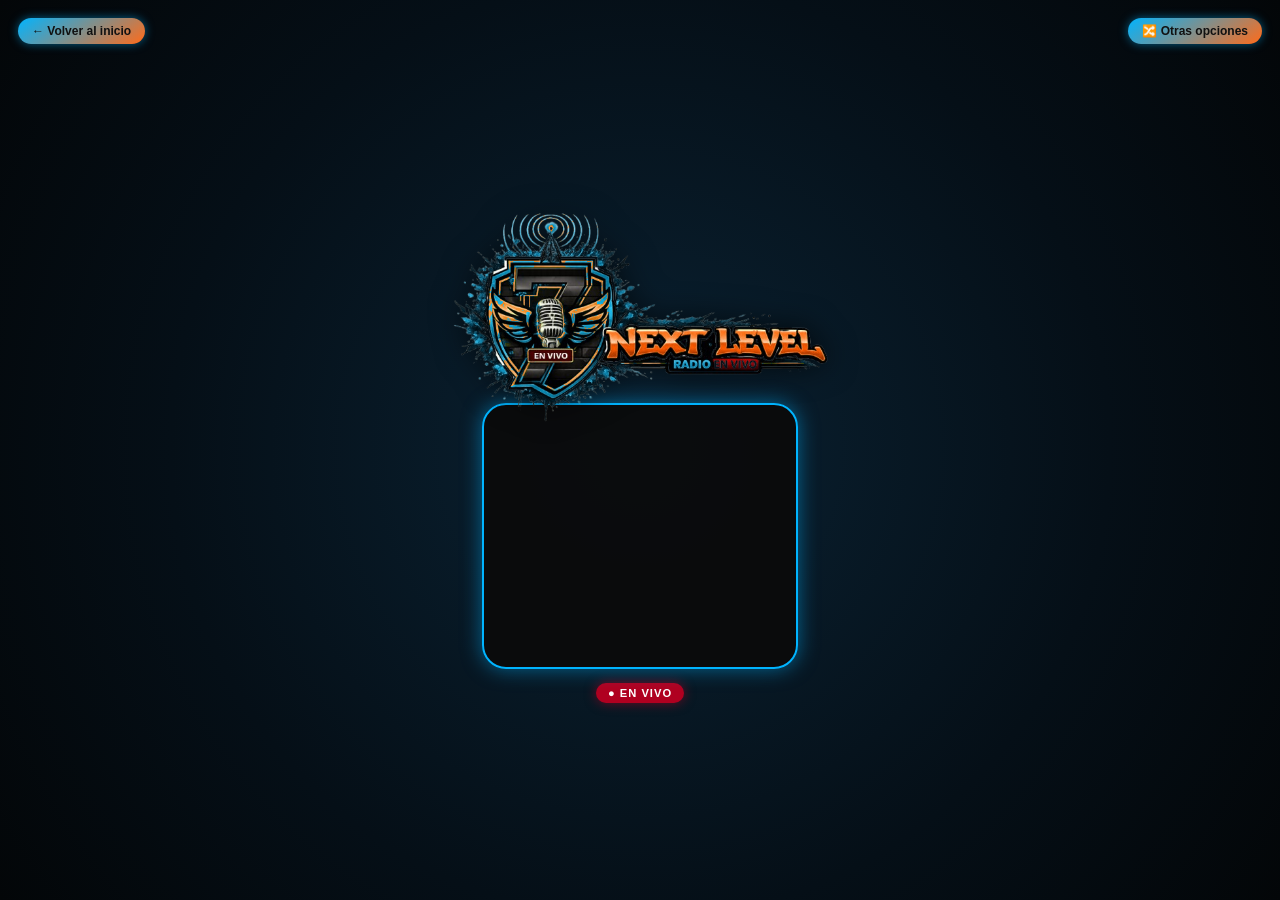
<file: radio-zeno.html>
<!DOCTYPE html>
<html lang="es">
<head>
<meta charset="UTF-8">
<meta name="viewport" content="width=device-width, initial-scale=1.0">
<title>Next Level 7 - Radio en Vivo</title>
<style>
  body {
    margin: 0;
    min-height: 100vh;
    background: radial-gradient(circle at center, #0a2233 0%, #050f17 60%, #030608 100%);
    font-family: 'Segoe UI', Arial, sans-serif;
    display: flex;
    align-items: center;
    justify-content: center;
    color: #fff;
    text-align: center;
  }

  a.volver {
    position: fixed;
    top: 18px;
    left: 18px;
    color: #111;
    background: linear-gradient(145deg, #00b4ff, #ff6b1a);
    text-decoration: none;
    font-weight: bold;
    font-size: 0.75rem;
    padding: 6px 14px;
    border-radius: 20px;
    box-shadow: 0 0 10px rgba(0, 180, 255, 0.5);
    z-index: 10;
  }
  a.volver:hover { transform: scale(1.05); }

  .radio-widget {
    width: 400px;
    max-width: 95vw;
    transform: scale(var(--scale, 1));
    transform-origin: center center;
    display: flex;
    flex-direction: column;
    align-items: center;
  }

  .radio-widget .logo {
    width: 100%;
    filter: drop-shadow(0 0 15px rgba(0,0,0,0.7));
    position: relative;
    z-index: 2;
  }

  .radio-widget .player-card {
    background: rgba(10, 10, 10, 0.92);
    border: 2px solid #00b4ff;
    border-radius: 24px;
    padding: 6px;
    box-shadow: 0 0 20px rgba(0, 180, 255, 0.5);
    margin-top: -60px;
    position: relative;
    z-index: 1;
    overflow: hidden;
    display: flex;
    justify-content: center;
  }

  .live-badge {
    background: #b00020;
    color: #fff;
    font-weight: bold;
    font-size: 0.7rem;
    padding: 4px 12px;
    border-radius: 20px;
    margin-top: 14px;
    letter-spacing: 1px;
    box-shadow: 0 0 12px rgba(176,0,32,0.6);
    animation: pulse 1.5s infinite;
  }
  @keyframes pulse {
    0% { box-shadow: 0 0 0 0 rgba(176,0,32,0.6); }
    70% { box-shadow: 0 0 0 12px rgba(176,0,32,0); }
    100% { box-shadow: 0 0 0 0 rgba(176,0,32,0); }
  }

  #unlock-overlay {
    position: fixed;
    inset: 0;
    z-index: 999;
    background: transparent;
    cursor: pointer;
  }
</style>
</head>
<body>

  <div id="unlock-overlay"></div>

  <a href="index.html" class="volver">← Volver al inicio</a>
  <a href="radio.html" style="position:fixed; top:18px; right:18px; color:#111; background:linear-gradient(145deg,#00b4ff,#ff6b1a); text-decoration:none; font-weight:bold; font-size:0.75rem; padding:6px 14px; border-radius:20px; box-shadow:0 0 10px rgba(0,180,255,0.5); z-index:10;">🔀 Otras opciones</a>

  <div class="radio-widget" style="--scale:1;">
    <img src="radio.png" alt="Next Level 7 Radio" class="logo">

    <div class="player-card">
      <iframe
        src="https://listen.zeno.fm/player/next-level-7"
        allow="autoplay; clipboard-write; encrypted-media; fullscreen; picture-in-picture"
        frameborder="0"
        scrolling="no"
        height="250"
        width="300"
        loading="lazy"
        style="border-radius:20px; display:block; max-width:100%;">
      </iframe>
    </div>

    <div class="live-badge">● EN VIVO</div>
  </div>

  <audio id="jingle-nl7" src="jingle-nl7.mp3" preload="auto"></audio>

  <script>
    const JINGLE_CADA_MS = 10 * 60 * 1000;
    const jingleAudio = document.getElementById('jingle-nl7');
    const unlockOverlay = document.getElementById('unlock-overlay');
    let jingleDesbloqueado = false;

    const audioCtx = new (window.AudioContext || window.webkitAudioContext)();
    const jingleSource = audioCtx.createMediaElementSource(jingleAudio);
    const jingleCompressor = audioCtx.createDynamicsCompressor();
    jingleCompressor.threshold.value = -24;
    jingleCompressor.knee.value = 30;
    jingleCompressor.ratio.value = 12;
    jingleCompressor.attack.value = 0.003;
    jingleCompressor.release.value = 0.25;
    const jingleGain = audioCtx.createGain();
    jingleGain.gain.value = 5;
    jingleSource.connect(jingleCompressor).connect(jingleGain).connect(audioCtx.destination);

    function desbloquearJingle(){
      if(jingleDesbloqueado) return;
      if(audioCtx.state === 'suspended') audioCtx.resume();
      jingleAudio.play().then(()=>{
        jingleDesbloqueado = true;
        jingleAudio.pause();
        jingleAudio.currentTime = 0;
      }).catch(()=>{});
      unlockOverlay.style.display = 'none';
    }
    unlockOverlay.addEventListener('click', desbloquearJingle);
    unlockOverlay.addEventListener('touchstart', desbloquearJingle);

    setInterval(()=>{
      if(!jingleDesbloqueado) return;
      jingleAudio.currentTime = 0;
      jingleAudio.play().catch(()=>{});
    }, JINGLE_CADA_MS);
  </script>

</body>
</html>
</file>
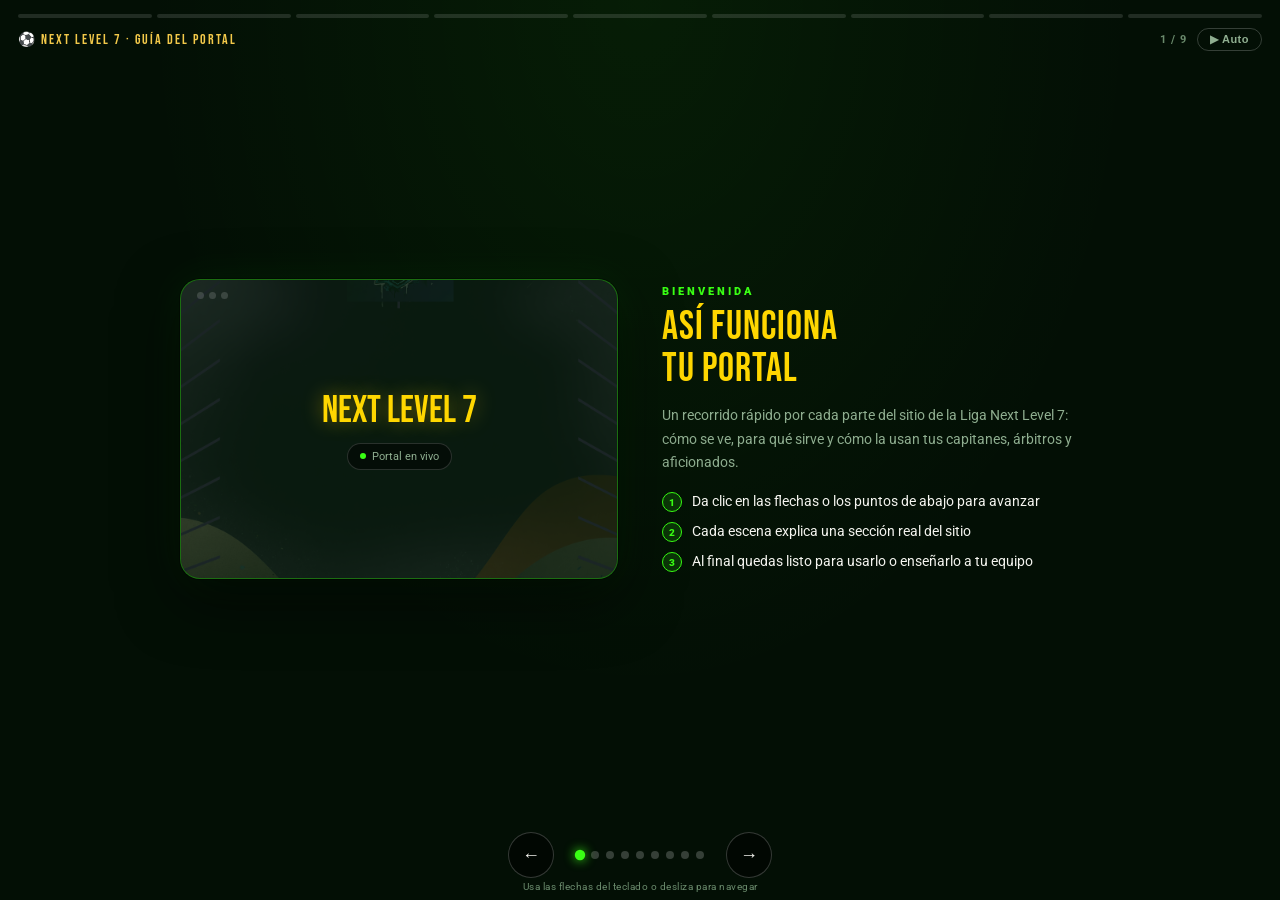
<file: tutorial.html>
<!DOCTYPE html>
<html lang="es">
<head>
<meta charset="UTF-8">
<meta name="viewport" content="width=device-width, initial-scale=1.0">
<title>Cómo usar el portal — Liga Next Level 7</title>
<link href="https://fonts.googleapis.com/css2?family=Bebas+Neue&family=Roboto:wght@400;700;900&display=swap" rel="stylesheet">
<style>
:root{
  --bg:#030f05; --panel:#0a1f10; --panel2:#0e2814;
  --neon:#39ff14; --neon-dim:rgba(57,255,20,.15);
  --gold:#ffd700; --gold-soft:#f3c94a;
  --text:#f5f5f0; --muted:#8fae90; --muted2:#6a8a6c;
  --danger:#e03030; --blue:#29a6ff;
}
*{box-sizing:border-box;margin:0;padding:0}
html,body{height:100%}
body{
  background:var(--bg);
  background-image:radial-gradient(ellipse at 50% 0%, rgba(57,255,20,.06) 0%, transparent 55%);
  color:var(--text);
  font-family:'Roboto',Arial,sans-serif;
  overflow:hidden;
  -webkit-tap-highlight-color:transparent;
}
.deck{position:fixed;inset:0;display:flex;flex-direction:column}
.scrubber{display:flex;gap:5px;padding:14px 18px 0;flex-shrink:0}
.scrub-seg{flex:1;height:4px;border-radius:3px;background:rgba(255,255,255,.12);overflow:hidden;cursor:pointer}
.scrub-fill{height:100%;width:0%;background:linear-gradient(90deg,var(--neon),var(--gold));border-radius:3px;transition:width .25s linear}
.scrub-seg.done .scrub-fill{width:100%;transition:none}
.scrub-seg.active .scrub-fill{transition:width linear}
.topbar{display:flex;align-items:center;justify-content:space-between;padding:10px 18px 4px;flex-shrink:0}
.topbar-title{font-family:'Bebas Neue',sans-serif;letter-spacing:2px;font-size:14px;color:var(--gold-soft)}
.topbar-count{font-size:11px;color:var(--muted2);font-weight:700;letter-spacing:1px}
.play-btn{background:none;border:1px solid rgba(255,255,255,.2);color:var(--muted);border-radius:20px;padding:4px 12px;font-size:11px;cursor:pointer;font-weight:700;letter-spacing:.5px}
.play-btn:hover{border-color:var(--neon);color:var(--neon)}
.stage{position:relative;flex:1;overflow:hidden}
.scene{
  position:absolute;inset:0;display:flex;flex-direction:column;align-items:center;justify-content:center;
  padding:20px 24px 40px;
  opacity:0;pointer-events:none;
  transform:translateX(40px) scale(.98);
  transition:opacity .5s ease, transform .5s ease;
}
.scene.active{opacity:1;pointer-events:all;transform:translateX(0) scale(1)}
.scene.prev{transform:translateX(-40px) scale(.98)}
.scene-inner{width:100%;max-width:920px;display:grid;grid-template-columns:1fr 1fr;gap:44px;align-items:center}
@media(max-width:760px){.scene-inner{grid-template-columns:1fr;gap:22px;text-align:center}}
.mock{
  position:relative;background:var(--panel);border:1.5px solid rgba(57,255,20,.35);border-radius:20px;
  padding:18px;min-height:300px;display:flex;flex-direction:column;justify-content:center;align-items:center;gap:10px;
  box-shadow:0 0 0 1px rgba(0,0,0,.4), 0 20px 60px rgba(0,0,0,.6), 0 0 40px rgba(57,255,20,.08);
  overflow:hidden;
}
.mock::before{content:'';position:absolute;inset:0;background-image:url('fondonuevo.png');background-size:cover;background-position:center;opacity:.16;z-index:0}
.mock > *{position:relative;z-index:1}
.mock-dot-row{position:absolute;top:12px;left:16px;display:flex;gap:5px;z-index:2}
.mock-dot-row span{width:7px;height:7px;border-radius:50%;background:rgba(255,255,255,.15)}
.txt-eyebrow{font-size:11px;font-weight:900;letter-spacing:3px;color:var(--neon);text-transform:uppercase;margin-bottom:8px}
.txt-title{font-family:'Bebas Neue',sans-serif;font-size:clamp(28px,4vw,40px);letter-spacing:1px;color:var(--gold);line-height:1.05;margin-bottom:14px}
.txt-body{font-size:14px;line-height:1.7;color:var(--muted);margin-bottom:16px}
.steps{display:flex;flex-direction:column;gap:9px;text-align:left}
.step{display:flex;gap:10px;align-items:flex-start;font-size:13.5px;color:var(--text);line-height:1.5}
.step-dot{flex-shrink:0;width:20px;height:20px;border-radius:50%;background:var(--neon-dim);border:1px solid var(--neon);color:var(--neon);font-size:10px;font-weight:900;display:flex;align-items:center;justify-content:center;margin-top:1px}
.navwrap{display:flex;align-items:center;justify-content:center;gap:22px;padding:10px 18px 22px;flex-shrink:0}
.navbtn{
  width:46px;height:46px;border-radius:50%;background:rgba(0,0,0,.5);border:1.5px solid rgba(255,255,255,.2);
  color:var(--text);font-size:18px;display:flex;align-items:center;justify-content:center;cursor:pointer;transition:all .2s;flex-shrink:0
}
.navbtn:hover{border-color:var(--neon);color:var(--neon);background:var(--neon-dim)}
.dots{display:flex;gap:7px;flex-wrap:wrap;justify-content:center;max-width:400px}
.dot{width:8px;height:8px;border-radius:50%;background:rgba(255,255,255,.2);cursor:pointer;transition:all .25s}
.dot.on{background:var(--neon);transform:scale(1.3);box-shadow:0 0 8px var(--neon)}
@keyframes floatY{0%,100%{transform:translateY(0)}50%{transform:translateY(-6px)}}
@keyframes blinkDot{0%,100%{opacity:1}50%{opacity:.2}}
@keyframes popIn{0%{transform:scale(.5);opacity:0}70%{transform:scale(1.08)}100%{transform:scale(1);opacity:1}}
@keyframes slideBubble{0%{transform:translateX(-14px);opacity:0}100%{transform:translateX(0);opacity:1}}
@keyframes drawLine{0%{stroke-dashoffset:200}100%{stroke-dashoffset:0}}
@keyframes carouselShift{0%,30%{transform:translateX(0)}50%,80%{transform:translateX(-64px)}100%{transform:translateX(0)}}
@keyframes flashGoal{0%,100%{opacity:0}10%,20%{opacity:1}30%{opacity:0}}
@keyframes typeCursor{0%,100%{opacity:1}50%{opacity:0}}
.mini-card{width:74px;height:96px;background:#000;border:1px solid var(--gold-soft);border-radius:10px;flex-shrink:0;display:flex;flex-direction:column;align-items:center;justify-content:center;gap:4px;box-shadow:0 0 12px rgba(255,215,0,.25)}
.mini-card .ic{font-size:22px}
.mini-card .lb{font-size:6.5px;color:var(--gold-soft);font-weight:900;letter-spacing:.5px;text-align:center;padding:0 4px}
.carousel-row{display:flex;gap:10px;animation:carouselShift 4s ease-in-out infinite}
.crest{width:34px;height:34px;border-radius:50%;background:linear-gradient(145deg,#222,#000);border:1.5px solid var(--gold-soft);display:flex;align-items:center;justify-content:center;font-size:15px}
.chip{background:rgba(0,0,0,.5);border:1px solid rgba(255,255,255,.15);border-radius:16px;padding:6px 12px;font-size:11px;color:var(--muted);display:inline-flex;align-items:center;gap:6px}
.chip .d{width:6px;height:6px;border-radius:50%;background:var(--neon);animation:blinkDot 1.2s infinite}
.bubble{background:var(--panel2);border:1px solid rgba(57,255,20,.25);border-radius:12px 12px 12px 3px;padding:7px 11px;font-size:11px;color:var(--text);max-width:170px;animation:slideBubble .5s ease both}
.bubble.me{border-radius:12px 12px 3px 12px;background:rgba(57,255,20,.12);border-color:rgba(57,255,20,.4);align-self:flex-end}
.score-big{font-family:'Bebas Neue',sans-serif;font-size:46px;color:var(--gold);letter-spacing:2px;line-height:1;text-shadow:0 0 16px rgba(255,215,0,.4)}
.goal-flash{position:absolute;inset:0;background:radial-gradient(circle,rgba(255,215,0,.35),transparent 70%);animation:flashGoal 2.2s ease-in-out infinite;z-index:0}
.sig-line{stroke:var(--neon);stroke-width:2.5;fill:none;stroke-dasharray:200;stroke-dashoffset:200;animation:drawLine 2.4s ease-in-out infinite}
.field-mini{background:rgba(255,255,255,.06);border:1px solid rgba(57,255,20,.3);border-radius:8px;padding:8px 10px;font-size:11px;color:var(--muted);width:150px;position:relative}
.field-mini::after{content:'';position:absolute;right:10px;top:50%;transform:translateY(-50%);width:1px;height:14px;background:var(--neon);animation:typeCursor 1s infinite}
.badge-cancha{font-family:'Bebas Neue',sans-serif;font-size:11px;letter-spacing:1px;padding:4px 12px;border-radius:14px;border:1px solid;animation:floatY 2.4s ease-in-out infinite}
.badge-cancha.c1{color:var(--neon);border-color:var(--neon);background:rgba(57,255,20,.08)}
.badge-cancha.c2{color:var(--blue);border-color:var(--blue);background:rgba(41,166,255,.08);animation-delay:.6s}
.footer-note{position:fixed;bottom:8px;left:0;right:0;text-align:center;font-size:10px;color:var(--muted2);letter-spacing:.5px;pointer-events:none}
</style>
</head>
<body>

<div class="deck">
  <div class="scrubber" id="scrubber"></div>

  <div class="topbar">
    <div class="topbar-title">⚽ NEXT LEVEL 7 · GUÍA DEL PORTAL</div>
    <div style="display:flex;align-items:center;gap:10px">
      <span class="topbar-count" id="topcount">1 / 9</span>
      <button class="play-btn" id="playBtn" onclick="togglePlay()">▶ Auto</button>
    </div>
  </div>

  <div class="stage" id="stage"></div>

  <div class="navwrap">
    <button class="navbtn" onclick="prevScene()">←</button>
    <div class="dots" id="dots"></div>
    <button class="navbtn" onclick="nextScene()">→</button>
  </div>
</div>
<div class="footer-note">Usa las flechas del teclado o desliza para navegar</div>

<script>
const escenas = [
  {
    eyebrow: 'Bienvenida',
    title: 'Así funciona<br>tu portal',
    body: 'Un recorrido rápido por cada parte del sitio de la Liga Next Level 7: cómo se ve, para qué sirve y cómo la usan tus capitanes, árbitros y aficionados.',
    steps: ['Da clic en las flechas o los puntos de abajo para avanzar','Cada escena explica una sección real del sitio','Al final quedas listo para usarlo o enseñarlo a tu equipo'],
    mock: `<div class="mock-dot-row"><span></span><span></span><span></span></div>
      <div style="font-family:'Bebas Neue',sans-serif;font-size:38px;color:var(--gold);text-shadow:0 0 20px rgba(255,215,0,.4);animation:floatY 2.6s ease-in-out infinite">NEXT LEVEL 7</div>
      <div class="chip"><span class="d"></span>Portal en vivo</div>`
  },
  {
    eyebrow: 'Página de Inicio',
    title: 'Todo empieza<br>en un carrusel',
    body: 'La portada de tu sitio (index.html) es un carrusel con tarjetas: cada una lleva a una sección distinta. Se desliza sola, o la gente la mueve con las flechas o el dedo.',
    steps: ['🏆 Tabla General, ⚽ Goleadores, 📊 Resultados, 📅 Próxima Jornada','👕 Equipos, 🥇 Liguilla, 📝 Cédula','🔴 Transmisión en vivo y 💬 Chat, siempre visibles si hay actividad'],
    mock: `<div class="mock-dot-row"><span></span><span></span><span></span></div>
      <div class="carousel-row">
        <div class="mini-card"><span class="ic">🏆</span><span class="lb">TABLA</span></div>
        <div class="mini-card"><span class="ic">⚽</span><span class="lb">GOLEADORES</span></div>
        <div class="mini-card"><span class="ic">📅</span><span class="lb">JORNADA</span></div>
        <div class="mini-card"><span class="ic">💬</span><span class="lb">CHAT</span></div>
      </div>`
  },
  {
    eyebrow: 'Equipos y Jugadores',
    title: 'Plantillas y<br>goleadores',
    body: 'Cada equipo tiene su ficha con escudo y jugadores. La sección de jugadores muestra el Top 5 de goleadores y porteros, y puedes filtrar por equipo para ver su plantilla completa.',
    steps: ['Elige un equipo en el selector para ver solo sus jugadores','El Top de goleadores/porteros se actualiza solo con cada jornada','Cada jugador muestra goles, asistencias y tarjetas'],
    mock: `<div class="mock-dot-row"><span></span><span></span><span></span></div>
      <div style="display:flex;gap:14px;align-items:flex-end">
        <div class="crest" style="animation:floatY 2.2s ease-in-out infinite">🛡️</div>
        <div class="crest" style="width:44px;height:44px;font-size:19px;border-color:var(--neon);animation:floatY 2.2s ease-in-out infinite .3s">🥇</div>
        <div class="crest" style="animation:floatY 2.2s ease-in-out infinite .6s">🛡️</div>
      </div>
      <div class="chip">Top Goleadores · Jornada actual</div>`
  },
  {
    eyebrow: 'Partidos',
    title: 'Filtra, revisa<br>y descarga',
    body: 'La sección de Partidos deja filtrar por jornada, fecha o equipo. Al tocar un partido jugado ves el detalle: goles, tarjetas y asistencia de cada jugador. Todo se puede bajar como imagen.',
    steps: ['Filtra por Jornada, Fecha o Equipo y dale "Cargar Datos"','Toca cualquier tarjeta para ver el detalle del partido','Botón "Descargar como PNG" genera la imagen lista para compartir'],
    mock: `<div class="mock-dot-row"><span></span><span></span><span></span></div>
      <div style="display:flex;align-items:center;gap:14px">
        <div class="crest">🦅</div>
        <div class="score-big">3-1</div>
        <div class="crest">🐆</div>
      </div>
      <div class="chip">Jornada 5 · Programado → Jugado</div>`
  },
  {
    eyebrow: 'Tabla y Liguilla',
    title: 'Posiciones y<br>fase final',
    body: 'La Tabla General se actualiza sola con cada resultado guardado. Cuando arranca la fase de eliminación, la Liguilla muestra el cuadro de enfrentamientos hasta la final.',
    steps: ['Puntos, goles y ranking se calculan automáticamente','El podio destaca top 3 con medallas de oro, plata y bronce','La Liguilla se activa cuando defines los cruces de eliminación'],
    mock: `<div class="mock-dot-row"><span></span><span></span><span></span></div>
      <div style="display:flex;gap:10px;align-items:flex-end">
        <div style="text-align:center"><div style="font-size:22px">🥈</div><div class="crest" style="width:36px;height:36px">🛡️</div></div>
        <div style="text-align:center"><div style="font-size:26px">🥇</div><div class="crest" style="width:44px;height:44px;border-color:var(--gold)">🛡️</div></div>
        <div style="text-align:center"><div style="font-size:20px">🥉</div><div class="crest" style="width:32px;height:32px">🛡️</div></div>
      </div>`
  },
  {
    eyebrow: 'Chat de Coordinación',
    title: 'Capitanes<br>se organizan solos',
    body: 'Cada capitán entra eligiendo su equipo (sin contraseña) y al instante ve un aviso con los partidos que le faltan. El admin arma el "Rol del Domingo" con horarios y campo, y genera un cartel para publicar.',
    steps: ['El capitán elige su equipo y entra directo','Popup automático: "estos son tus partidos pendientes"','El admin arma el rol y descarga el cartel en PNG para redes'],
    mock: `<div class="mock-dot-row"><span></span><span></span><span></span></div>
      <div style="display:flex;flex-direction:column;gap:7px;width:100%;align-items:flex-start">
        <div class="bubble">¿A qué hora jugamos? ⚽</div>
        <div class="bubble me">Domingo 9am · Campo 1 🟢</div>
      </div>`
  },
  {
    eyebrow: 'Transmisión en Vivo',
    title: 'El marcador,<br>al segundo',
    body: 'El público ve el marcador, cronómetro y eventos (goles, tarjetas) en tiempo real, con animación y sonido en cada gol. Si hay 2 partidos a la vez, elige cuál transmisión ver: Cancha 1 o Cancha 2.',
    steps: ['Entra desde "Ver transmisión en vivo" en la portada','Si hay 2 canchas activas, elige cuál seguir','Animación y sonido especial en cada gol o tarjeta'],
    mock: `<div class="goal-flash"></div>
      <div class="mock-dot-row"><span></span><span></span><span></span></div>
      <div class="score-big" style="animation:popIn .6s ease both">2 - 1</div>
      <div style="display:flex;gap:8px"><span class="badge-cancha c1">CANCHA 1</span><span class="badge-cancha c2">CANCHA 2</span></div>`
  },
  {
    eyebrow: 'Panel Admin · Transmisión',
    title: 'Tú controlas<br>el partido',
    body: 'Con la contraseña de admin entras al panel: eliges la cancha, seleccionas el partido programado y vas registrando goles, tarjetas y asistencia. Todo se guarda directo en tu hoja de resultados.',
    steps: ['Entra con la contraseña y elige Cancha 1 o Cancha 2','Toca el partido programado para empezar a transmitir','Botones de gol/amarilla/roja quedan guardados al instante'],
    mock: `<div class="mock-dot-row"><span></span><span></span><span></span></div>
      <div style="display:flex;gap:8px;flex-wrap:wrap;justify-content:center">
        <span class="chip">⚽ +1 Gol</span><span class="chip">🟨 Amarilla</span><span class="chip">🟥 Roja</span>
      </div>
      <span class="badge-cancha c1">CANCHA 1 · EN VIVO</span>`
  },
  {
    eyebrow: 'Cédula Arbitral',
    title: 'Firma digital<br>al terminar',
    body: 'El árbitro entra con su usuario, llena la cédula del partido (goles, tarjetas por jugador) y recoge la firma del árbitro y ambos capitanes directo en la pantalla. Al final, descarga el PDF oficial.',
    steps: ['El árbitro inicia sesión con su usuario y contraseña','Marca los eventos de cada jugador durante el partido','Firma en pantalla y descarga el PDF listo para archivo'],
    mock: `<div class="mock-dot-row"><span></span><span></span><span></span></div>
      <svg width="140" height="50" viewBox="0 0 140 50"><path class="sig-line" d="M5,35 Q20,10 35,35 T65,30 Q80,15 95,35 T130,20"/></svg>
      <div class="field-mini">Nombre del árbitro</div>`
  }
];

let idx = 0;
let playing = false;
let playInterval = null;
const DURACION = 6000;

const stage = document.getElementById('stage');
const dotsWrap = document.getElementById('dots');
const scrubWrap = document.getElementById('scrubber');
const topcount = document.getElementById('topcount');

escenas.forEach((e, i) => {
  const div = document.createElement('div');
  div.className = 'scene';
  div.id = 'scene-' + i;
  div.innerHTML = `
    <div class="scene-inner">
      <div class="mock">${e.mock}</div>
      <div>
        <div class="txt-eyebrow">${e.eyebrow}</div>
        <div class="txt-title">${e.title}</div>
        <div class="txt-body">${e.body}</div>
        <div class="steps">
          ${e.steps.map((s,si)=>`<div class="step"><span class="step-dot">${si+1}</span><span>${s}</span></div>`).join('')}
        </div>
      </div>
    </div>`;
  stage.appendChild(div);

  const dot = document.createElement('div');
  dot.className = 'dot';
  dot.onclick = () => goTo(i);
  dotsWrap.appendChild(dot);

  const seg = document.createElement('div');
  seg.className = 'scrub-seg';
  seg.onclick = () => goTo(i);
  seg.innerHTML = '<div class="scrub-fill"></div>';
  scrubWrap.appendChild(seg);
});

function render(){
  document.querySelectorAll('.scene').forEach((s,i)=>{
    s.classList.remove('active','prev');
    if(i===idx) s.classList.add('active');
    else if(i<idx) s.classList.add('prev');
  });
  document.querySelectorAll('.dot').forEach((d,i)=>d.classList.toggle('on', i===idx));
  document.querySelectorAll('.scrub-seg').forEach((seg,i)=>{
    seg.classList.toggle('done', i<idx);
    seg.classList.toggle('active', i===idx);
    const fill = seg.querySelector('.scrub-fill');
    if(i<idx){ fill.style.transition='none'; fill.style.width='100%'; }
    else if(i>idx){ fill.style.transition='none'; fill.style.width='0%'; }
  });
  topcount.textContent = (idx+1) + ' / ' + escenas.length;
}

function goTo(i){
  idx = Math.max(0, Math.min(escenas.length-1, i));
  render();
  if(playing) restartAutoFill();
}
function nextScene(){ if(idx < escenas.length-1) goTo(idx+1); else { stopPlay(); goTo(0);} }
function prevScene(){ goTo(idx-1<0?0:idx-1); }

document.addEventListener('keydown', e=>{
  if(e.key==='ArrowRight') nextScene();
  if(e.key==='ArrowLeft') prevScene();
});
let touchX=0;
document.addEventListener('touchstart', e=>{touchX=e.touches[0].clientX;});
document.addEventListener('touchend', e=>{
  const d = touchX - e.changedTouches[0].clientX;
  if(Math.abs(d)>50){ d>0 ? nextScene() : prevScene(); }
});

function restartAutoFill(){
  const seg = document.querySelectorAll('.scrub-seg')[idx];
  const fill = seg.querySelector('.scrub-fill');
  fill.style.transition='none'; fill.style.width='0%';
  requestAnimationFrame(()=>{
    fill.style.transition = `width ${DURACION}ms linear`;
    fill.style.width='100%';
  });
}
function togglePlay(){ playing ? stopPlay() : startPlay(); }
function startPlay(){
  playing = true;
  document.getElementById('playBtn').textContent = '⏸ Pausar';
  restartAutoFill();
  playInterval = setInterval(()=>{ nextScene(); restartAutoFill(); }, DURACION);
}
function stopPlay(){
  playing = false;
  document.getElementById('playBtn').textContent = '▶ Auto';
  clearInterval(playInterval);
  document.querySelectorAll('.scrub-fill').forEach(f=>f.style.transition='none');
}

render();
</script>
</body>
</html>
</file>
